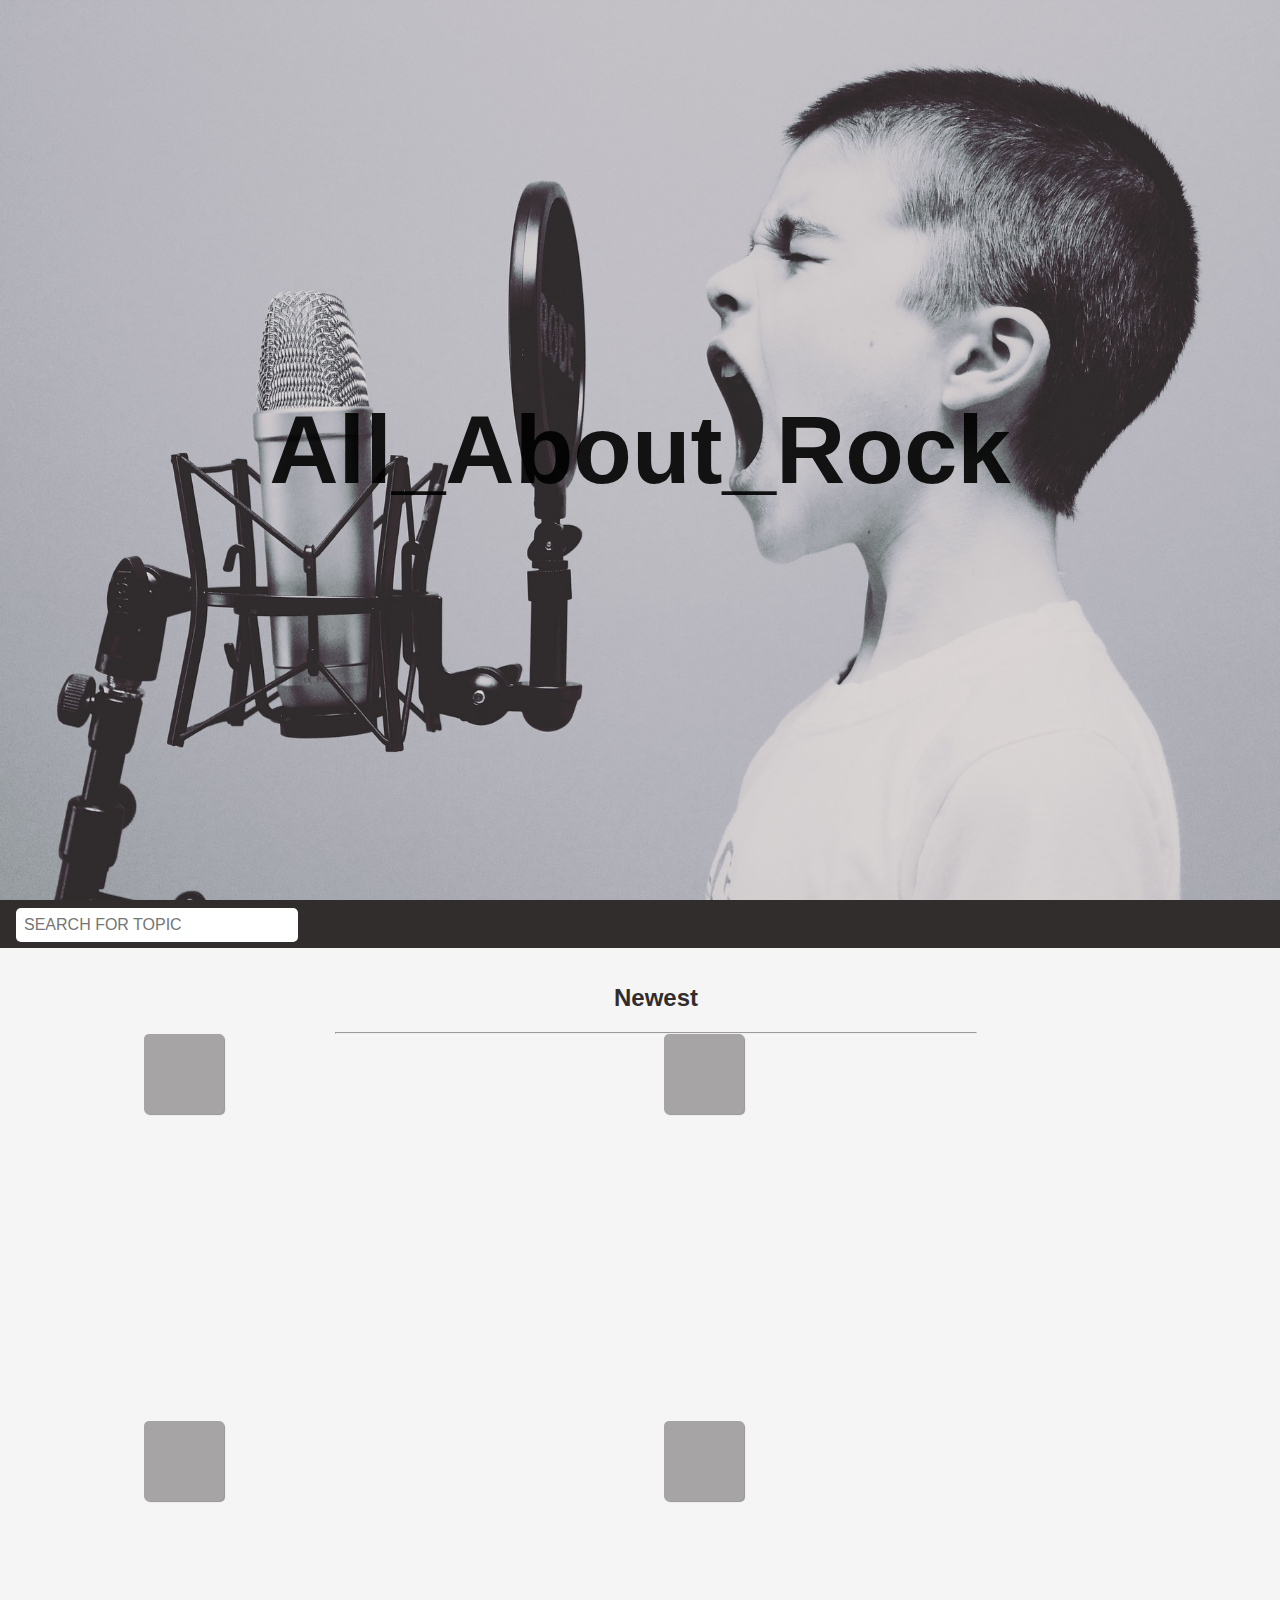
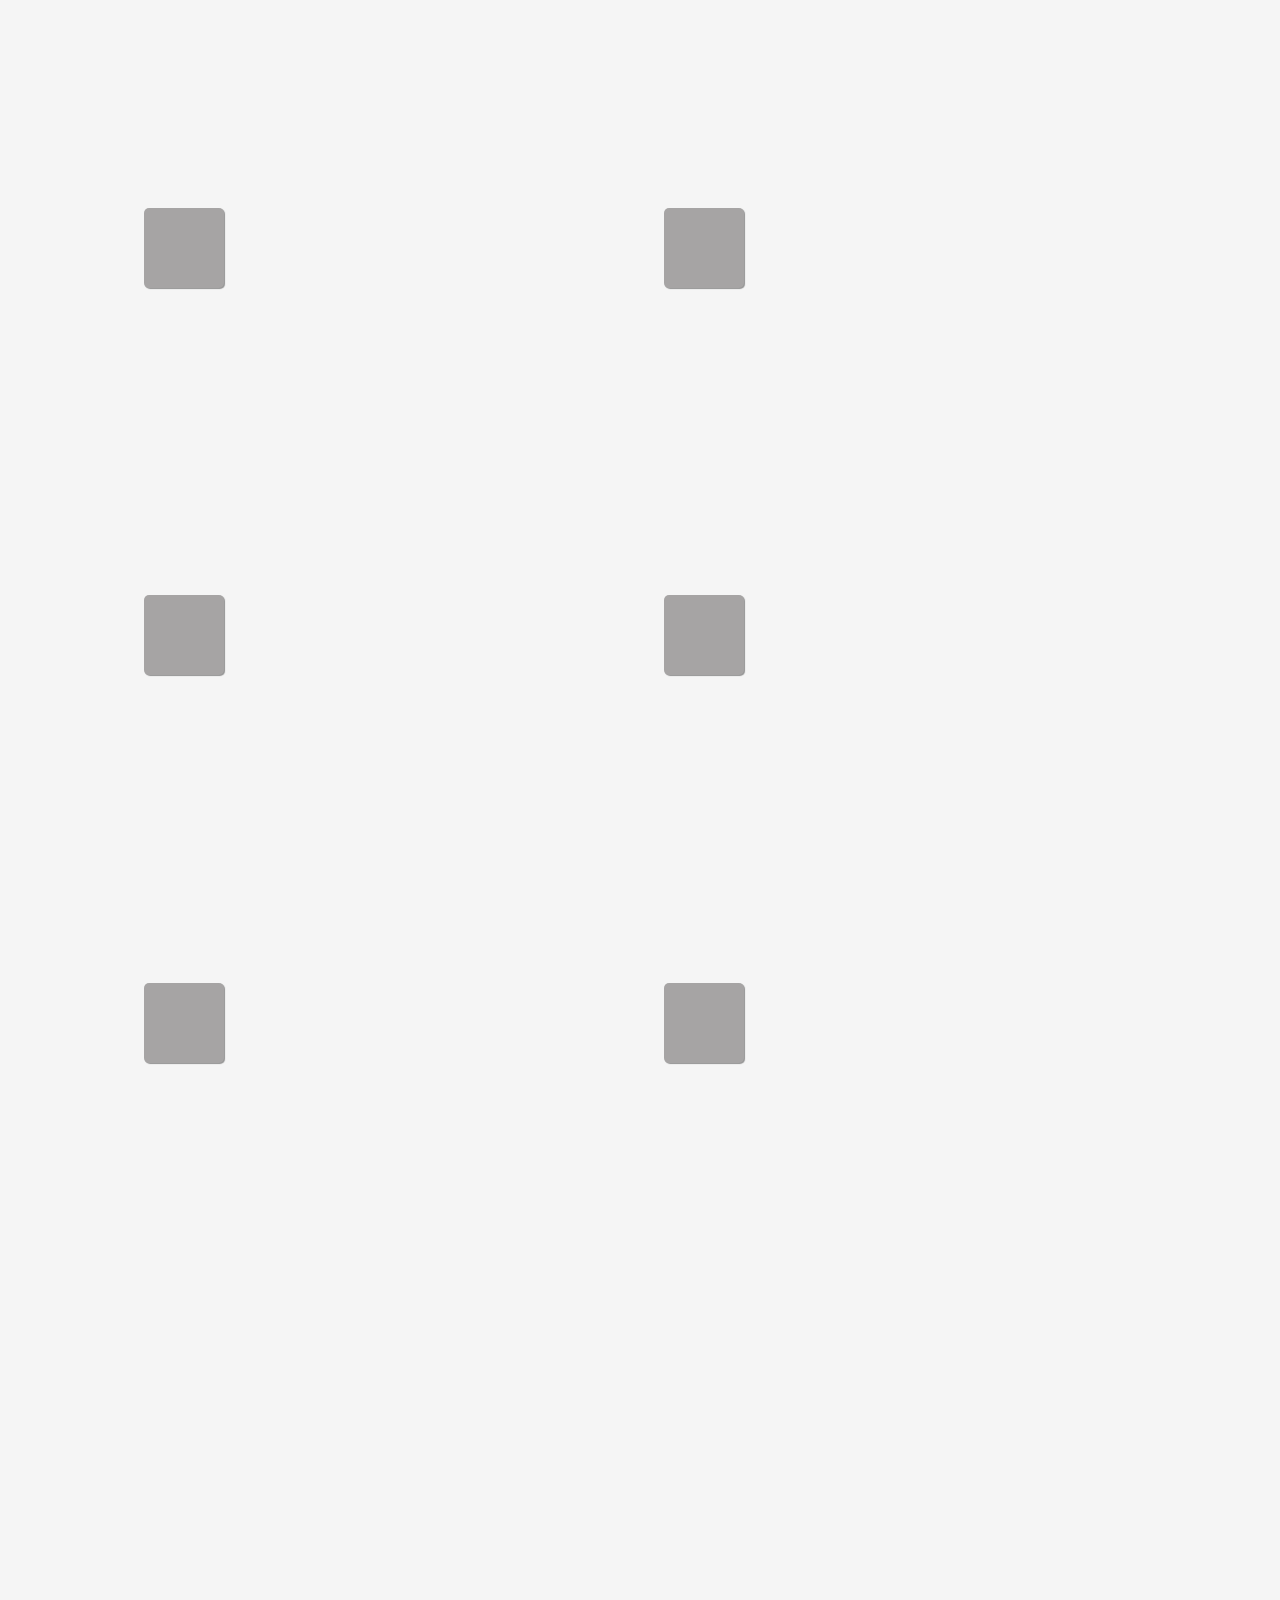
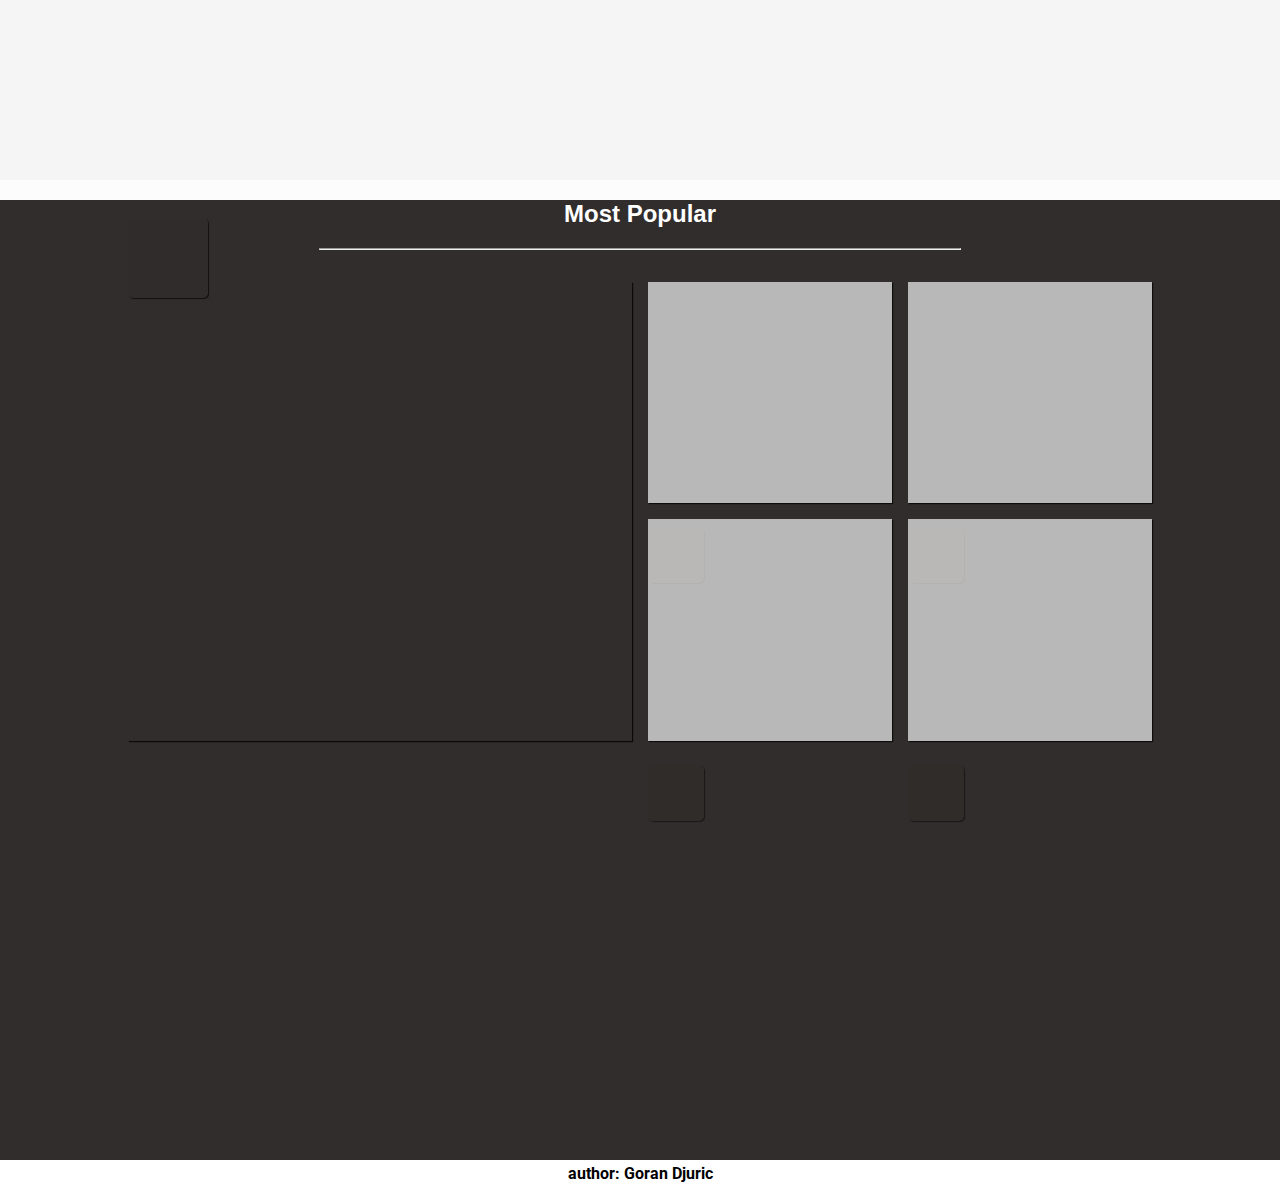
<file: index.html>
<!DOCTYPE html>
<html>
	<head>
		<meta charset='UTF-9' />
		<meta name='description' content='' />
		<meta name='keywords' content='' />
		<meta name='author' content='Goran Djuric' />
		<meta name='viewport' content='width=device-width, initial-scale=1.0' />
		<link rel='icon' type='img.png' src='' />
<!--Main CSS-->		
		<link rel='stylesheet' type='text/css' href='main.css' />
		<title>All about Rock</title>
<!-- Font awesome -->
		<link rel="stylesheet" href="https://use.fontawesome.com/releases/v5.6.3/css/all.css" integrity="sha384-UHRtZLI+pbxtHCWp1t77Bi1L4ZtiqrqD80Kn4Z8NTSRyMA2Fd33n5dQ8lWUE00s/" crossorigin="anonymous">
	</head>
	<body>

<!--Header-->
	
	<div id='header'>
		<h1 id='title'>All_About_Rock</h1>
	</div>

<!--Filter-Search-->

	<div id='f_s'>
		<input type="text" name="search" placeholder="search for topic" id='main_search' />
		<div id='main_filter'>
		</div>
	</div>

<!-- New Posts-->
	
	<div id='newest_container'>
		<h2 id='newest_h'>Newest</h2>
		<hr />
		<div id='newest_posts'>
			<div class='new_posts' data-every='1'>
				<h3 class='newest_title'></h3>
				<div class='date'>
					<p class="date_day"></p>
					<p class='date_month'></p>
				</div>
				<p class='newest_text'></p>
				<span class='newest_likes'>
					<i class="fas fa-thumbs-up"></i>
				</span>
				<span class='newest_views'>
					<i class="fas fa-eye"></i>
				</span>
			</div>
			<div class='new_posts' data-every='2'>
				<h3 class='newest_title'></h3>
				<div class='date'>
					<p class="date_day"></p>
					<p class='date_month'></p>
				</div>
				<p class='newest_text'></p>
				<span class='newest_likes'>
					<i class="fas fa-thumbs-up"></i>
				</span>
				<span class='newest_views'>
					<i class="fas fa-eye"></i>
				</span>				
			</div>
			<div class='new_posts' data-every='3'>
				<h3 class='newest_title'></h3>
				<div class='date'>
					<p class="date_day"></p>
					<p class='date_month'></p>
				</div>
				<p class='newest_text'></p>
				<span class='newest_likes'>
					<i class="fas fa-thumbs-up"></i>
				</span>
				<span class='newest_views'>
					<i class="fas fa-eye"></i>
				</span>				
			</div>
			<div class='new_posts' data-every='4'>
				<h3 class='newest_title'></h3>
				<div class='date'>
					<p class="date_day"></p>
					<p class='date_month'></p>				
				</div>
				<p class='newest_text'></p>
				<span class='newest_likes'>
					<i class="fas fa-thumbs-up"></i>
				</span>
				<span class='newest_views'>
					<i class="fas fa-eye"></i>
				</span>				
			</div>
			<div class='new_posts' data-every='5'>
				<h3 class='newest_title'></h3>
				<div class='date'>
					<p class="date_day"></p>
					<p class='date_month'></p>
				</div>
				<p class='newest_text'></p>
				<span class='newest_likes'>
					<i class="fas fa-thumbs-up"></i>
				</span>
				<span class='newest_views'>
					<i class="fas fa-eye"></i>
				</span>				
			</div>
			<div class='new_posts' data-every='6'>
				<h3 class='newest_title'></h3>
				<div class='date'>
					<p class="date_day"></p>
					<p class='date_month'></p>
				</div>
				<p class='newest_text'></p>
				<span class='newest_likes'>
					<i class="fas fa-thumbs-up"></i>
				</span>
				<span class='newest_views'>
					<i class="fas fa-eye"></i>
				</span>				
			</div>
			<div class='new_posts' data-every='7'>
				<h3 class='newest_title'></h3>
				<div class='date'>
					<p class="date_day"></p>
					<p class='date_month'></p>
				</div>
				<p class='newest_text'></p>
				<span class='newest_likes'>
					<i class="fas fa-thumbs-up"></i>
				</span>
				<span class='newest_views'>
					<i class="fas fa-eye"></i>
				</span>				
			</div>
			<div class='new_posts' data-every='8'>
				<h3 class='newest_title'></h3>
				<div class='date'>
					<p class="date_day"></p>
					<p class='date_month'></p>
				</div>
				<p class='newest_text'></p>
				<span class='newest_likes'>
					<i class="fas fa-thumbs-up"></i>
				</span>
				<span class='newest_views'>
					<i class="fas fa-eye"></i>
				</span>				
			</div>
			<div class='new_posts' data-every='9'>
				<h3 class='newest_title'></h3>
				<div class='date'>
					<p class="date_day"></p>
					<p class='date_month'></p>
				</div>
				<p class='newest_text'></p>
				<span class='newest_likes'>
					<i class="fas fa-thumbs-up"></i>
				</span>
				<span class='newest_views'>
					<i class="fas fa-eye"></i>
				</span>				
			</div>			
			<div class='new_posts' data-every='10'>
				<h3 class='newest_title'></h3>
				<div class='date'>
					<p class="date_day"></p>
					<p class='date_month'></p>
				</div>
				<p class='newest_text'></p>
				<span class='newest_likes'>
					<i class="fas fa-thumbs-up"></i>
				</span>
				<span class='newest_views'>
					<i class="fas fa-eye"></i>
				</span>				
			</div>
		</div>
	</div>

<!--Most popular-->

	<div id='most_p_container'>
		<h2 id='most_p_h'>Most Popular</h2>
		<hr />
		<div id='most_p_posts'>
			<div id='lg_m_p'>
				<h3 class='mp_title'></h3>
				<div class='mp_date'>
					<p class="mp_date_day"></p>
					<p class='mp_date_month'></p>
				</div>
				<p class='mp_text'></p>
				<span class='mp_likes'>
					<i class="fas fa-thumbs-up"></i>
				</span>
				<span class='mp_views'>
					<i class="fas fa-eye"></i>
				</span>	
			</div>
			<div id='sm_m_p'>
				<div class='sm_m_p'>
					<h3 class='smp_title'></h3>
					<div class='smp_date'>
						<p class="smp_date_day"></p>
						<p class='smp_date_month'></p>
					</div>
					<p class='smp_text'></p>
					<span class='smp_likes'>
						<i class="fas fa-thumbs-up"></i>
					</span>
					<span class='smp_views'>
						<i class="fas fa-eye"></i>
					</span>						
				</div>
				<div class='sm_m_p'>
					<h3 class='smp_title'></h3>
					<div class='smp_date'>
						<p class="smp_date_day"></p>
						<p class='smp_date_month'></p>
					</div>
					<p class='smp_text'></p>
					<span class='smp_likes'>
						<i class="fas fa-thumbs-up"></i>
					</span>
					<span class='smp_views'>
						<i class="fas fa-eye"></i>
					</span>												
				</div>
				<div class='sm_m_p'>
					<h3 class='smp_title'></h3>
					<div class='smp_date'>
						<p class="smp_date_day"></p>
						<p class='smp_date_month'></p>
					</div>
					<p class='smp_text'></p>
					<span class='smp_likes'>
						<i class="fas fa-thumbs-up"></i>
					</span>
					<span class='smp_views'>
						<i class="fas fa-eye"></i>
					</span>										
				</div>
				<div class='sm_m_p'>
					<h3 class='smp_title'></h3>
					<div class='smp_date'>
						<p class="smp_date_day"></p>
						<p class='smp_date_month'></p>
					</div>
					<p class='smp_text'></p>
					<span class='smp_likes'>
						<i class="fas fa-thumbs-up"></i>
					</span>
					<span class='smp_views'>
						<i class="fas fa-eye"></i>
					</span>											
				</div>
			</div>
		</div>
	</div>

<!--Footer-->

	<div id='footer'>
		<p>author: Goran Djuric</p>
	</div>

<!--Main JS-->

		<script src='main.js'></script>
	</body>
</html>
</file>
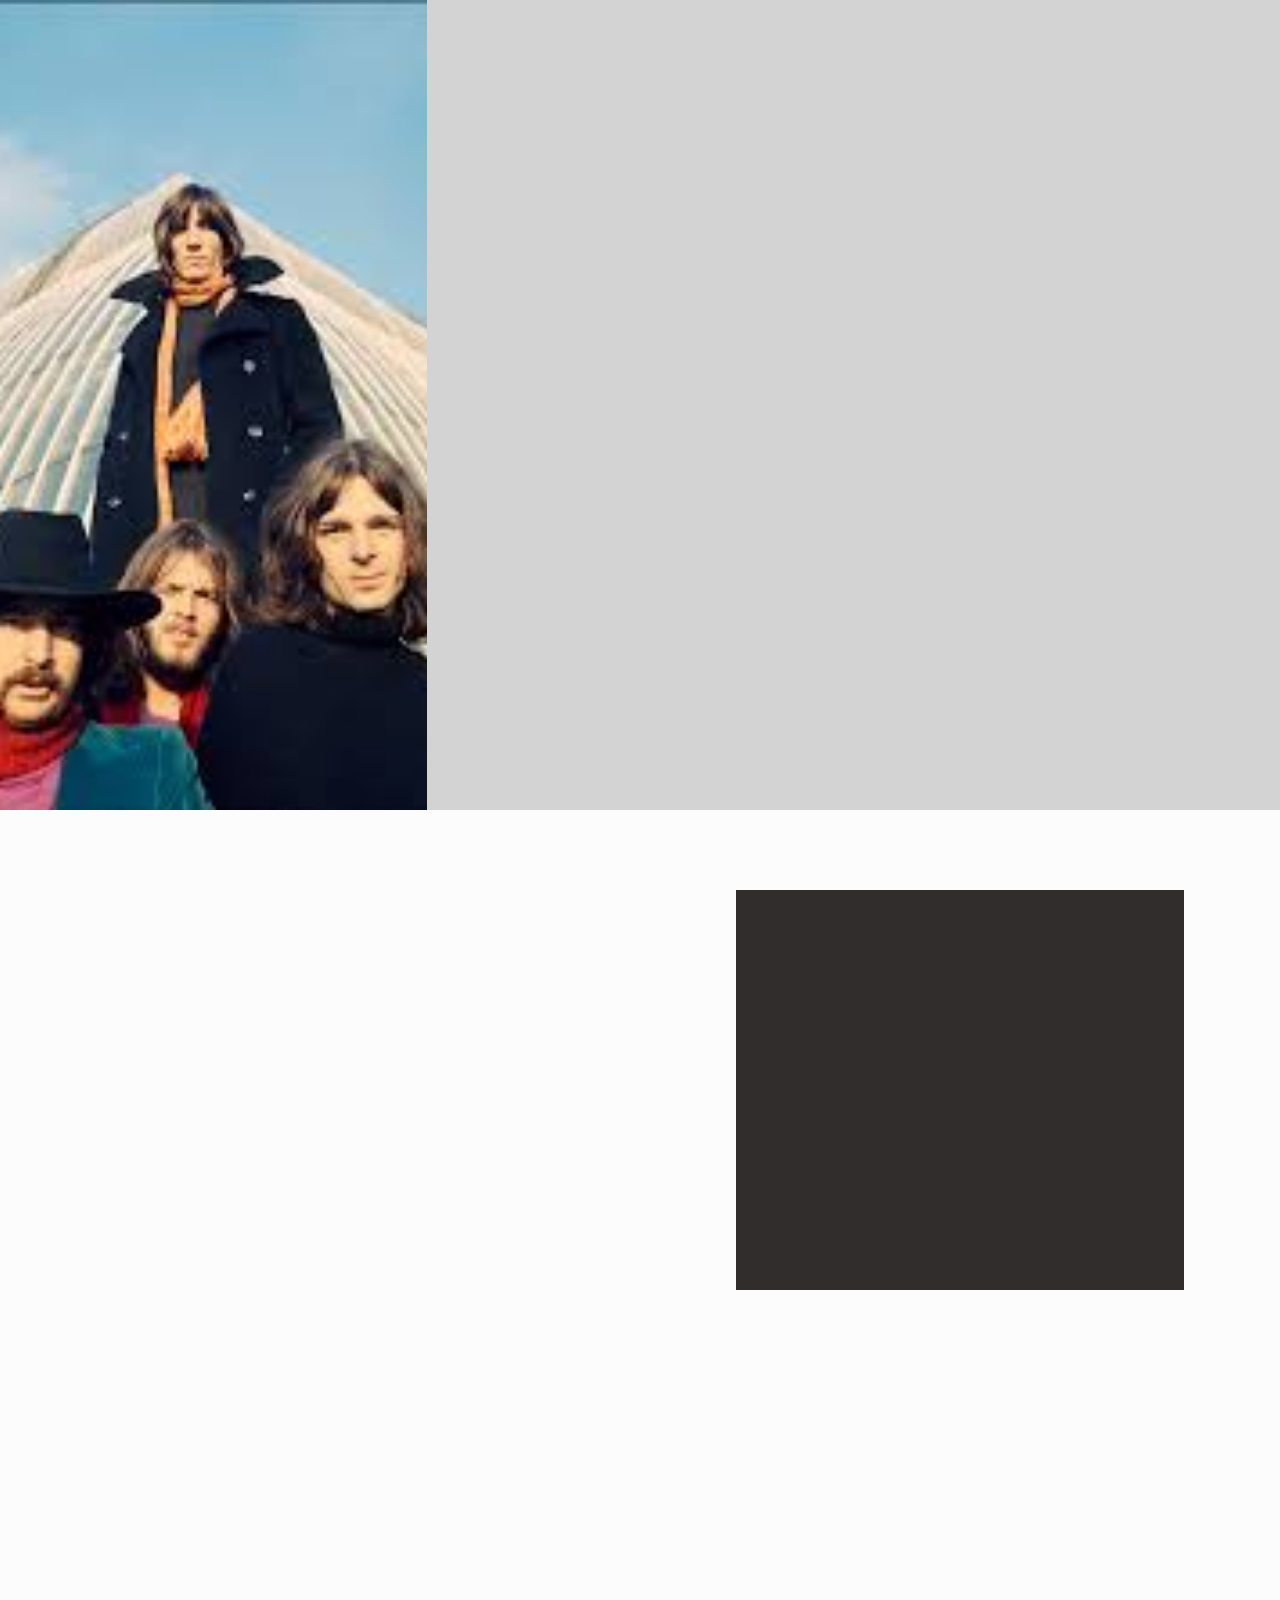
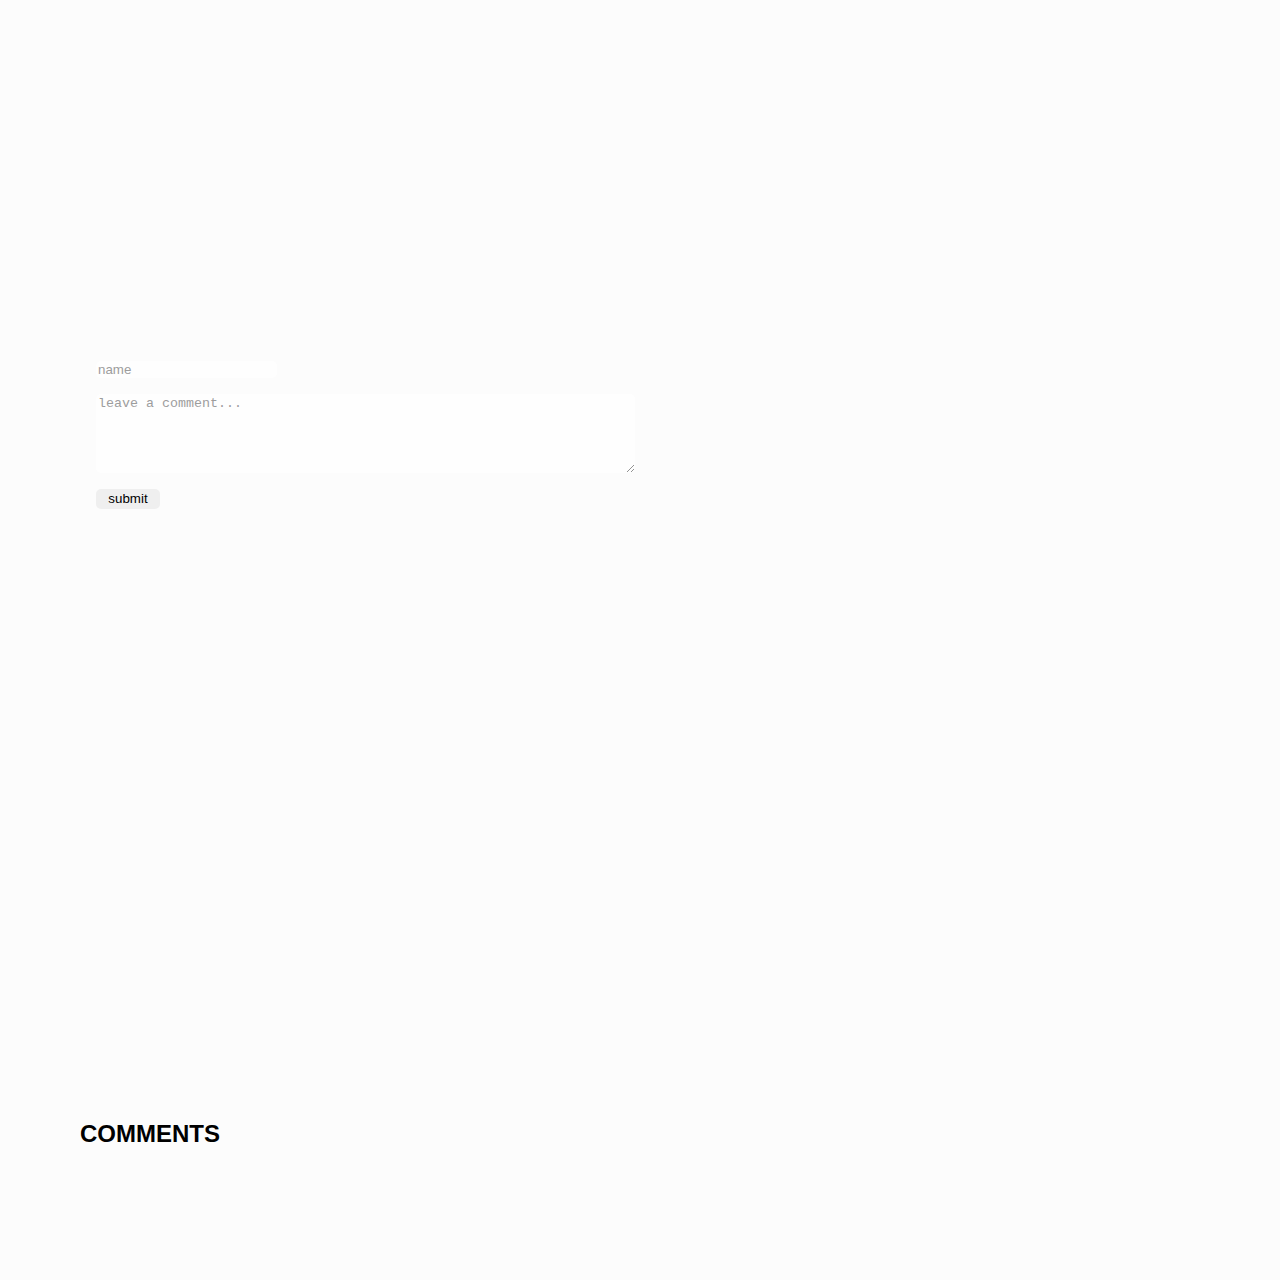
<file: blogs.html>
<!DOCTYPE html>
<html>
	<head>
		<meta charset='UTF-9' />
		<meta name='description' content='' />
		<meta name='keywords' content='' />
		<meta name='author' content='Goran Djuric' />
		<meta name='viewport' content='width=device-width, initial-scale=1.0' />
		<link rel='icon' type='img.png' src='' />
<!--Main CSS-->		
		<link rel='stylesheet' type='text/css' href='main.css' />
		<title>All about Rock</title>
<!-- Font awesome -->
		<link rel="stylesheet" href="https://use.fontawesome.com/releases/v5.6.3/css/all.css" integrity="sha384-UHRtZLI+pbxtHCWp1t77Bi1L4ZtiqrqD80Kn4Z8NTSRyMA2Fd33n5dQ8lWUE00s/" crossorigin="anonymous">
	</head>
	<body>
		<div id='blog_container'>
			<div id="blog_imgs">
				<div  id='img1' class="blog_imgs"></div>
				<div  id='img2' class="blog_imgs"></div>
				<div  id='img3' class="blog_imgs"></div>
			</div>
			<div id="blog_text">
				<div>
					<h2 id="blog_title"></h2>	
					<p id="text1"></p>	
				</div>
				<div id="blog_video">
					<video id='video'></video>
					<i class="far fa-play-circle" id='play'></i>
					<i class="fas fa-pause" id='pause'></i>
				</div>
				<div id="blog_form">
					<input type="text" name="name" placeholder="name"  id='username_input' />
					<textarea rows="5" cols="65" placeholder="leave a comment..." id='comment_input'></textarea>
					<button id='submit'>submit</button>
				</div>
			</div>
		</div>
		<h2 id='comment_title'>COMMENTS</h2>
		<div class="comments"></div>

<!-- JS -->

		<script src='blogs.js'></script>
	</body>
</html>
</file>
<file: main.css>
@import url('https://fonts.googleapis.com/css?family=Roboto:400, 700');

:root {
	--mainWhite: #fff;
	--mainBlack: #312D2C;
	--mainGrey: #F5F5F5;
	--darkGrey: #7e7e7e;
	--mainGreen: #09A070;
	--secondBlack: #464646;
}

body {
	margin: 0px;
	padding: 0px;
	font-family: 'Robote', sans-serif;
	overflow-x: hidden;
	background-color: #FCFCFC;
}

/*Header*/

#header {
	width: 100%;
	height: 100vh;
	background-image: url('Images/main_header.jpg');
	background-position: center;
	background-size: cover;
	display: flex;
	align-items: center;
	justify-content: center;
	font-size: 3rem;
}

#title {
	margin: 0px;
	display: inline;
	padding: 1rem;
	opacity: .9;
}

/*Search and Filter*/

#f_s {
	width: 100%;
	height: 3rem;
	background-color: var(--mainBlack);
	display: grid;
}

#main_search {
	width: 17rem;
	margin-left: 1rem;
	margin-top: .5rem;
	height: 2rem;
	font-size: 1rem;
	border: none;
	border-radius: 5px;
	text-transform: uppercase;
	padding-left: .5rem;

}

/*Newest Posts*/

#newest_container {
	width: 100%;
	height: 150rem;
	background-color: var(--mainGrey);
	margin-top: 0px;
	padding: 1rem;
}

#newest_h {
	color: var(--mainBlack);
	text-align: center;
}

hr {
	width: 50%;
}

#newest_posts {
	width: 80%;
	height: 80%;
	display: grid;
	grid-template-columns: repeat(2, 1fr);
	grid-template-rows: repeat(5, 1fr);
	grid-gap: 1rem;
	margin: 4rem auto;
}

.new_posts {
	background-position: center;
	background-size: cover;
	position: relative;
	cursor: pointer;
	opacity: .8;
	transition: 2s all;
	background-attachment: fixed;
}

.new_posts:hover {
	opacity: 1;
	background-attachment: initial;
}

.newest_title {
	color: var(--mainWhite);
	font-weight: bold;
	float: right;
	padding: .5rem;
}

.newest_text {
	padding: .5rem;
	color: var(--mainGrey);
	font-size: 1.2rem;
	display: inline-block;
	position: relative;
	white-space: normal;
}

.newest_likes {
	float: right;
	color: var(--mainWhite);
	padding: .5rem;
	padding-top: 10rem;
}

.newest_views {
	float: right;
	color: var(--mainWhite);
	padding: .5rem;
	padding-top: 10rem;
}

.date {
	width: 5rem;
	height: 5rem;
	background-color: var(--mainBlack);
	color: var(--mainWhite);
	display: grid;
	grid-template-rows: repeat(2, 1fr);
	position: absolute;
	opacity: .5;
	box-shadow: 1px 1px 1px black;
	text-align: center;
	border-radius: 5px;
	margin-top: -4rem;
}

.date > p {
	position: relative;
	padding-left: 0px;
	margin: 0px;
	font-size: .9rem;
	display: inline;
	font-weight: bold;
}

.date p:nth-child(1) {
	margin-top: .7rem;
	font-size: 1.3rem;
}

/*Most popular posts*/

#most_p_h {
	text-align: center;
}

#most_p_container {
	width: 100%;
	height: 60rem;
	background-color: var(--mainBlack);
	color: var(--mainWhite);
	margin-top: 0px;
}

#most_p_posts {
	width: 80%;
	display: grid;
	grid-template-columns: repeat(2, 1fr);
	margin: 2rem auto;
	grid-gap: 1rem;
}

#lg_m_p {
	background-size: cover;
	background-position: center;
	opacity: .8;
	transition: 2s all;
	cursor: pointer;
	box-shadow: 1px 1px 1px black;
}

#lg_m_p:hover {
	opacity: 1;
}

#sm_m_p {
	display: grid;
	grid-template-columns: repeat(2, 1fr);
	grid-template-rows: repeat(2, 1fr);
	grid-gap: 1rem;
}

.sm_m_p {
	background-color: var(--mainGrey);
	background-size: cover;
	background-position: center;
	opacity: .7;	
	cursor: pointer;
	transition: 1s all;
	box-shadow: 1px 1px 1px black;
}

.sm_m_p:hover {
	opacity: 1;
}

.mp_title {
	color: var(--mainWhite);
	font-weight: bold;
	padding: .5rem;
	float: right;
}

.mp_text {
	padding: .5rem;
	color: var(--mainGrey);
	font-size: 1.2rem;
	display: inline-block;
	position: relative;
	white-space: normal;
}

.mp_likes {
	float: right;
	color: var(--mainWhite);
	padding: .5rem;
	padding-top: 25rem;
}

.mp_views {
	float: right;
	color: var(--mainWhite);
	padding: .5rem;
	padding-top: 25rem;
}

.mp_date {
	width: 5rem;
	height: 5rem;
	background-color: var(--mainBlack);
	color: var(--mainWhite);
	display: grid;
	grid-template-rows: repeat(2, 1fr);
	position: absolute;
	opacity: .8;
	box-shadow: 1px 1px 1px black;
	text-align: center;
	border-radius: 5px;
	margin-top: -4rem;
}

.mp_date > p {
	position: relative;
	padding-left: 0px;
	margin: 0px;
	font-size: .9rem;
	display: inline;
	font-weight: bold;
}

.mp_date p:nth-child(1) {
	margin-top: .7rem;
	font-size: 1.3rem;
}

.smp_title {
	color: var(--mainWhite);
	font-weight: bold;
	padding: .5rem;
}

.smp_text {
	padding: .5rem;
	color: var(--mainGrey);
	font-size: .7rem;
	display: inline;
	position: relative;
	white-space: normal;
}

.smp_likes {
	float: right;
	color: var(--mainWhite);
	padding: .5rem;
	padding-top: 10rem;
}

.smp_views {
	float: right;
	color: var(--mainWhite);
	padding: .5rem;
	padding-top: 10rem;
}

.smp_date {
	width: 3.5rem;
	height: 3.5rem;
	background-color: var(--mainBlack);
	color: var(--mainWhite);
	display: grid;
	grid-template-rows: repeat(2, 1fr);
	position: absolute;
	opacity: .7;
	box-shadow: 1px 1px 1px black;
	text-align: center;
	border-radius: 5px;
	margin-top: 12rem;
}

.smp_date > p {
	position: relative;
	padding-left: 0px;
	margin: 0px;
	font-size: .9rem;
	display: inline;
	font-weight: bold;
}

.smp_date p:nth-child(1) {
	margin-top: .7rem;
	font-size: 1.3rem;
}

/*Second Page*/

#blog_container {
	width: 100%;
	height: 300vh;
	background-color: lightgrey; 
	display: grid;
	grid-template-rows: 30% 70%;
}

#blog_text {
	background-color: #FCFCFC;
	display: grid;
	grid-template-columns: repeat(2, 1fr);
}

#text1 {
	font-size: 1.5rem;
	margin-left: 5rem;
	width: 70%;
	text-align:justify;
}

#blog_title {
	margin-left: 5rem;
	text-transform: uppercase;
}

#blog_imgs {
	display: grid;
	grid-template-columns: repeat(3, 1fr);
}

.blog_imgs {
	width: 100%;
	height: 100%;
}

#blog_imgs div:nth-child(1) {
	background-image: url("Images/Topics/pink_floyd_2.jpg");
	background-position: center;
	background-size: cover;
}

#blog_imgs div:nth-child(2) {
	background-position: center;
	background-size: cover;
}

#blog_imgs div:nth-child(3) {
	background-position: center;
	background-size: cover;
}

#blog_video {
	width: 70%;
	height: 25rem;
	margin: 5rem auto;
	position: relative;
	background-color: var(--mainBlack);
}

#pause {
	position: absolute;
	top: 50%;
	left: 50%;
	transform: translate(-50%, -50%);
	font-size: 2rem;
	display: none;
	cursor: pointer;
	transition: 2s all;
	color: var(--mainWhite);
	opacity: .3;
}

#pause:hover {
	font-size: 3rem;
	opacity: 1;
}

#play {
	position: absolute;
	top: 50%;
	left: 50%;
	transform: translate(-50%, -50%);
	font-size: 2rem;
	cursor: pointer;
	transition: 1s all;
	color: var(--mainWhite);
	opacity: .5;
}

#play:hover {
	font-size: 3rem;
	opacity: 1
}

#video {
	width: 100%;
	height: 100%;
}

#blog_form {
	margin-left: 1rem;
}

#blog_form > input {
	display: block;
	margin-left: 5rem;
	border: none;
	border-radius: 5px;
	opacity: .7;
	margin-bottom: 1rem;
}

#blog_form > textarea {
	display: block;
	margin-left: 5rem;
	border: none;
	border-radius: 5px;
	opacity: .7;
}

#blog_form > button {
	display: block;
	margin-left: 5rem;
	border: none;
	border-radius: 5px;
	margin-top: 1rem;
	width: 4rem;
	height: 1.3rem;
	cursor: pointer;
}

#blog_form > button:hover {
	background-color: var(--mainBlack);
	color: var(--mainWhite);
}

#comment_title {
	margin-left: 5rem;
}

.comments {
	background-color: #FCFCFC;
	border-radius: 5px;
	width: 50%;
	height: 6rem;
	margin-top: 1rem;
	margin-left: 5rem;
	padding: .5rem;

}

/*Footer*/

#footer {
	width: 100%;
	height: 2rem;
	background-color: var(--mainWhite);
	text-align: center;
}

#footer > p {
	margin: 0px;
	padding: .25rem;
	font-family: 'Roboto', sans-serif;
	font-weight: bold;
}


@media screen and (max-width: 900px) {

/*Header*/

	#header {
		font-size: 2rem;
	}

/*Search and Filter*/

	#f_s {
		padding: 0px;
	}

	#main_search {
		width: 10rem;
	}
/*Newest Posts*/

	#newest_container {
		height: 275rem;
		padding: 0rem;
	}

	#newest_posts {
		width: 80%;
		height: 80%;
		display: grid;
		grid-template-columns: none;
		grid-template-rows: repeat(10, 1fr);
	}

/*Most popular posts*/

	#most_p_container {
		height: 125rem;
	}

	#most_p_posts {
		grid-template-rows: 30% 70%;
		grid-template-columns: none;
	}

	#sm_m_p {
		grid-template-columns: none;
		grid-template-rows: repeat(4, 1fr);
	}

	.mp_likes {
		padding-top: 17.5rem;
	}

	.mp_views {
		padding-top: 17.5rem;
	}
	
	.smp_likes {
		padding-top: 10rem;
	}

	.smp_views {
		padding-top: 10rem;
	}

	.smp_date {
		margin-top: 10rem;
	}

/*Second page*/

	.blog_imgs {
		width: 100%;
		height: 100%;
	}

	#blog_container {
		height: 270rem;
		grid-template-rows: 40% 60%;
	}

	#blog_text {
		grid-template-columns: none;
		grid-template-rows: repeat(2, 1fr);
	}

	#text1 {
		font-size: 1.5rem;
		margin-left: 1rem;
		width: 90%;
		text-align:justify;
	}

	#blog_imgs {
		display: grid;
		grid-template-columns: none;
		grid-template-rows: repeat(3, 1fr);
	}

	#blog_video {
		width: 70%;
		height: 25rem;
		margin: 2rem auto;
		position: relative;
		background-color: var(--mainBlack);
	}

	#blog_form {
		margin-left: 0rem;
	}

	#blog_form > input {
		margin-left: 1rem;
	}

	#blog_form > textarea {
		display: block;
		margin-left: 1rem;
	}

	#blog_form > button {
		display: block;
		margin-left: 1rem;
	}

	#comment_title {
		margin-left: 1rem;
	}

	.comments {
		margin-left: 1rem;

	}
}



@media screen and (max-width: 500px) {

/*Header*/

	#header {
		font-size: 1rem;
	}
/*Search and Filter*/

	#f_s {
		padding: 0px;
	}

	#main_search {
		width: 7rem;
		font-size: .7rem;
		padding-left: 0px;
	}

/*Newest Posts*/

	#newest_container {
		height: 325rem;
		padding: 0rem;
	}

	#newest_posts {
		width: 80%;
		height: 80%;
		display: grid;
		grid-template-columns: none;
		grid-template-rows: repeat(10, 1fr);
	}

/*Most popular posts*/

	#most_p_container {
		height: 125rem;
	}

	#most_p_posts {
		grid-template-rows: 20% 80%;
		grid-template-columns: none;
	}

	#sm_m_p {
		grid-template-columns: none;
		grid-template-rows: repeat(4, 1fr);
	}

	.mp_likes {
		padding-top: 1.5rem;
	}

	.mp_views {
		padding-top: 1.5rem;
	}
	
	.smp_likes {
		padding-top: 10rem;
	}

	.smp_views {
		padding-top: 10rem;
	}

	.smp_date {
		margin-top: 12.5rem;
	}

	#blog_container {
		height: 350rem;
		grid-template-rows: 60% 40%;
	}
}


@media screen and (max-width: 350px) {

/*Header*/

	#header {
		font-size: 1rem;
	}

/*Search and Filter*/

	#f_s {
		padding: 0px;
	}

	#main_search {
		width: 7rem;
		font-size: .7rem;
		padding-left: 0px;
	}

/*Newest Posts*/

	#newest_container {
		height: 330rem;
		padding: 0rem;
	}

	#newest_posts {
		width: 80%;
		height: 80%;
		display: grid;
		grid-template-columns: none;
		grid-template-rows: repeat(10, 1fr);
	}

/*Most popular posts*/

	#most_p_container {
		height: 125rem;
	}

	#most_p_posts {
		grid-template-rows: 20% 80%;
		grid-template-columns: none;
	}

	#sm_m_p {
		grid-template-columns: none;
		grid-template-rows: repeat(4, 1fr);
	}

	.mp_likes {
		padding-top: .1rem;
	}

	.mp_views {
		padding-top: 0.1rem;
	}
	
	.smp_likes {
		padding-top: 10rem;
	}

	.smp_views {
		padding-top: 10rem;
	}

	.smp_date {
		margin-top: 12.5rem;
	}

	#blog_container {
		height: 360rem;
		grid-template-rows: 60% 40%;
	}
}
</file>
